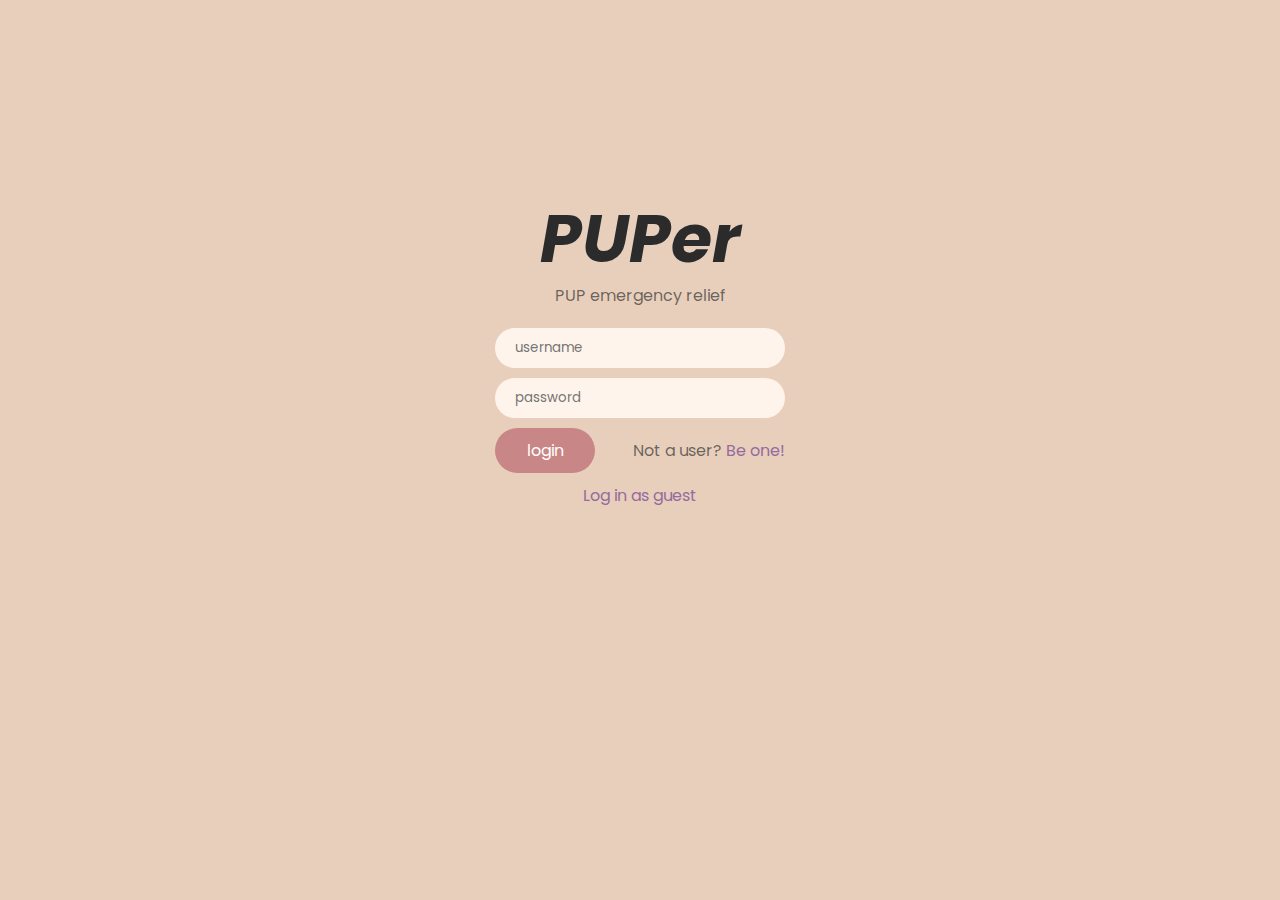
<file: index.html>
﻿<!DOCTYPE html>
<html lang="en">

<head>
	<meta http-equiv="Content-Security-Policy" content="upgrade-insecure-requests">
	<meta charset="UTF-8">
	<meta http-equiv="X-UA-Compatible" content="IE=edge">
	<meta name="viewport" content="width=device-width, initial-scale=1.0">
	<title>PUPer</title>
	<link rel="stylesheet" href="css/style.css">
	<script language="JavaScript" type="text/javascript" src="js/GET.js">
	</script>
</head>

<body>


	<form id="login" action="">
		<div class="padding"></div>
		<div class="flex-parent">
			<h1 lass="unselectable">PUPer</h1>
			<span class="not-button">PUP emergency relief</span>
			<div id="check" class="errorcheck"></div>
			<div>
				<input class="txt-input" type="text" name="Username" id="nameInput" value="" placeholder="username" />
			</div>
			<div>
				<input class="txt-input" type="password" name="Password" id="signupPass" value="" placeholder="password" />
			</div>
			<div class="flex-parent horizontal">
				<div>
					<input class="button next" type="submit" id="submit" name="submit" value="login" />
				</div>
				<div class="not-button unselectable">
					Not a user? <a href="sign1.html" class="highlight"> Be one! </a>
				</div>
			</div>
			<div>
				<a href="homepage.html" class="not-button highlight" onclick="loginGuest()">Log in as guest</a>
			</div>
		</div>
	</form>
	<!--<script language="JavaScript" type="text/javascript" src="js/getusername.js">
	</script>-->
	<!--<script language="JavaScript" type="text/javascript" src="js/usernamevalinlogin.js">
	</script>-->
	<script language="JavaScript" type="text/javascript" src="js/login.js">
	</script>
	<script language="JavaScript" type="text/javascript" src="js/validation.js">
	</script>
</body>

</html>
</file>
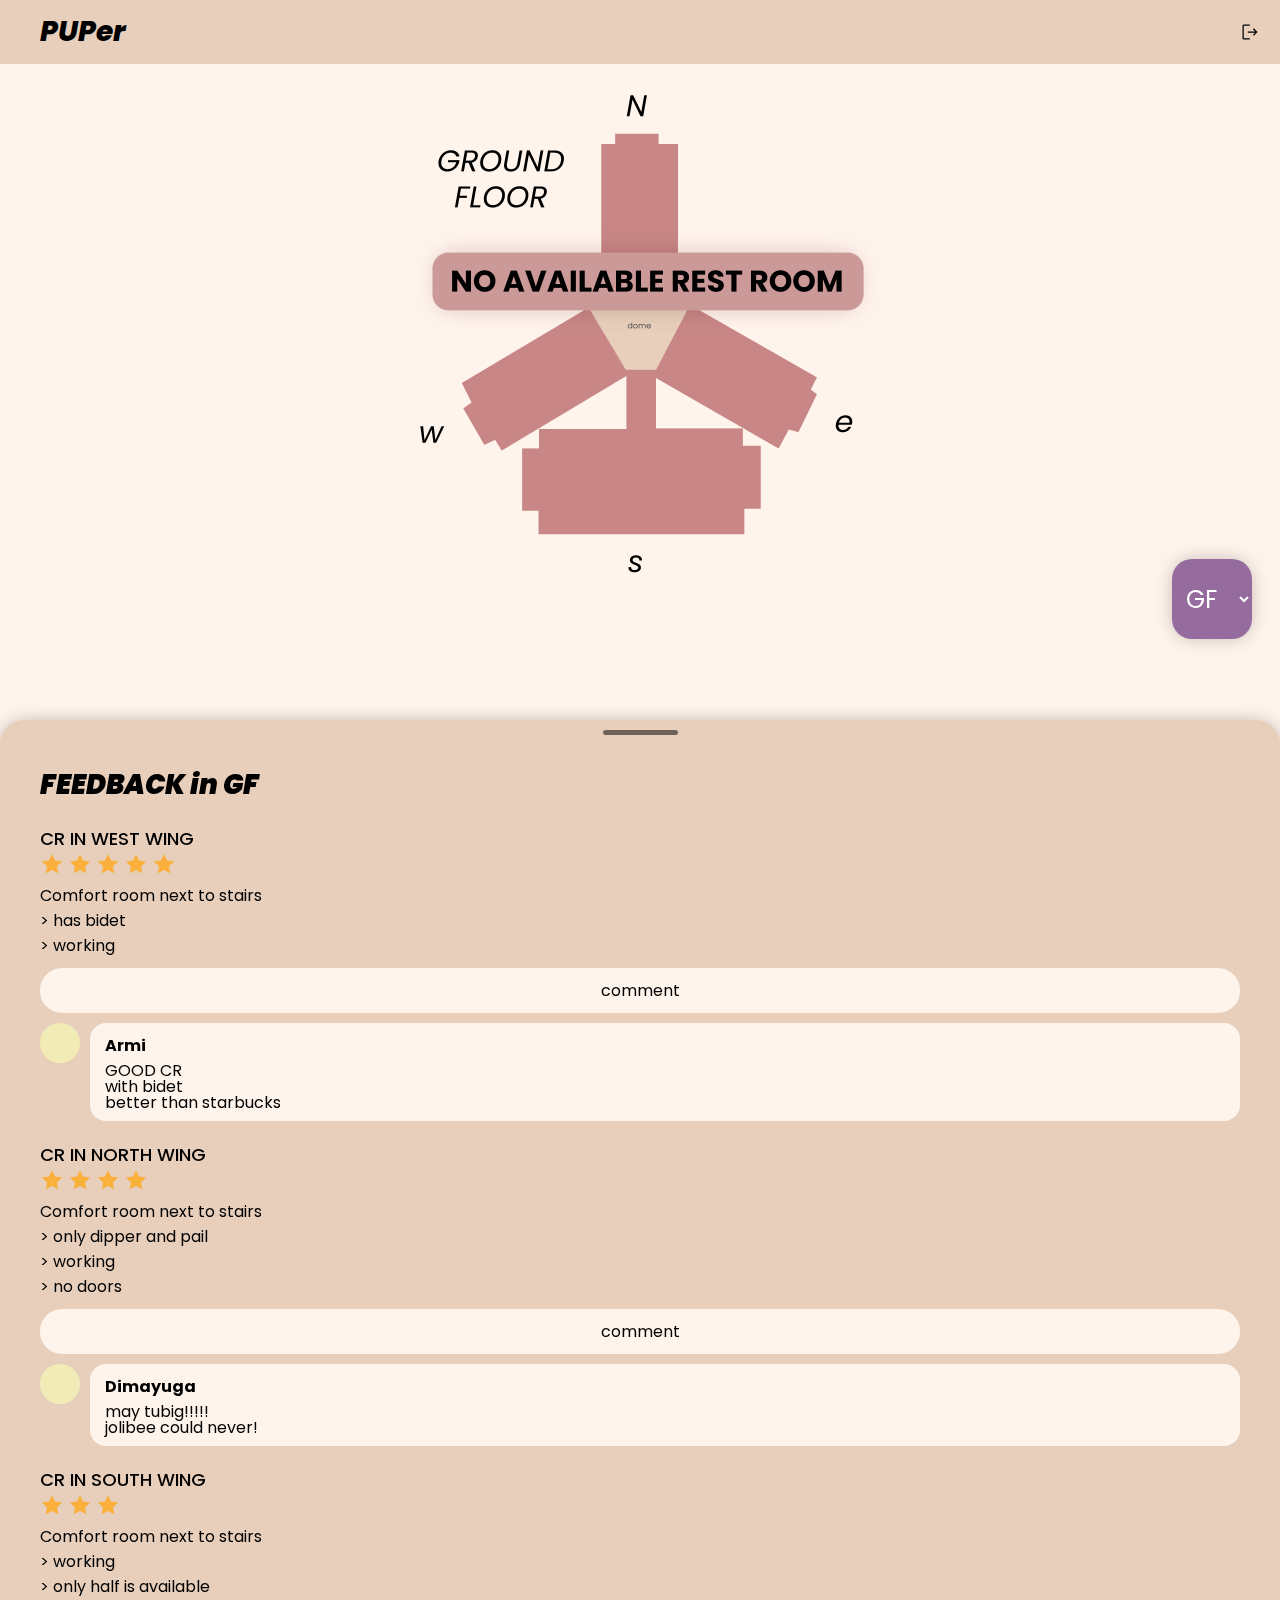
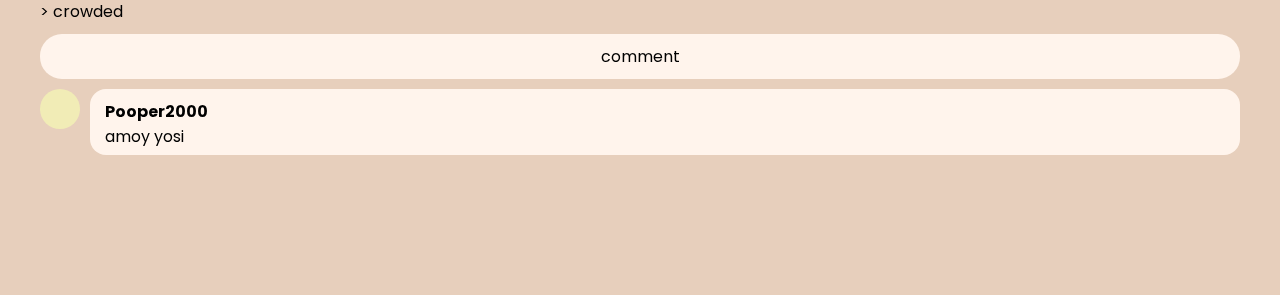
<file: homepage.html>
﻿<!DOCTYPE html>
<html lang="en">
<head>
    <meta http-equiv="Content-Security-Policy" content="upgrade-insecure-requests">
    <meta charset="UTF-8">
    <meta http-equiv="X-UA-Compatible" content="IE=edge">
    <meta name="viewport" content="width=device-width, initial-scale=1.0">
    <title>PUPer</title>
    <link rel="stylesheet" href="css/style.css">
    <link rel="stylesheet" href="css/homepage.css">
    <!--<script language="JavaScript" type="text/javascript" src="js/getusername.js">
    </script>-->
</head>
<body class="unselectable">
    <div class="head sticky">
        <div class="logo">PUPer</div>
        <div class="user" id="userDisplayHeader">user</div>
        <script language="JavaScript" type="text/javascript" src="js/usernamedisplay.js">
        </script>
        <div style="height: 20px; margin-left: auto; margin-right: 20px;">
            <a href="index.html">
                <img src="images/logout.svg" height="20px" alt="logout">
            </a>
        </div>
    </div>
    <div class="map flex-parent">
        <div>
            <div class="map-img">
                <img id="preview" src="images/map1.png"  alt="map">
            </div>
        </div>

    </div>
    <div class="floor-selector-parent">
        <!-- <div class="cr-select map flex-parent">
            <div>
                <div class="cr">
                    <input type="radio" name="3rd" id="3rdN" class="northcr">
                    <label for="3rdN"><div class="northcr"></div></label>
                    <input type="radio" name="3rd" id="3rdE" class="eastcr">
                    <label for="3rdE"><div class="eastcr"></div></label>
                    <input type="radio" name="3rd" id="3rdW" class="westcr">
                    <label for="3rdW"><div class="westcr"></div></label>
                </div>
                <img id="preview" src="images/map1.png"  alt="map">
            </div>
        </div> -->
        <select class="floor-selector" onchange="document.getElementById('preview').src = this.value; 
        document.getElementById('floor123').textContent = this.options[this.selectedIndex].text;" >
            <option value="images/map1.png" selected>GF</option>
            <option value="images/map2.png">2nd</option>
            <option value="images/map3.png">3rd</option>
            <option value="images/map4.png">4th</option>
            <option value="images/map5.png">5th</option>
            <option value="images/map6.png">6th</option>
        </select>
    </div>
    <div class="bottom sheet">
        <div class="line"></div>
        <div class="title">
            <H2 class="feed">
                FEEDBACK in <a id="floor123">GF</a>
            </H2>
        </div>
        <div class="title">
            <span>CR IN WEST WING</span>
        </div>
        <div class="rating">
            <img src="images/star.svg" alt="star" height="24px">
            <img src="images/star.svg" alt="star" height="24px">
            <img src="images/star.svg" alt="star" height="24px">
            <img src="images/star.svg" alt="star" height="24px">
            <img src="images/star.svg" alt="star" height="24px">
        </div>
        <div class="description">
            Comfort room next to stairs
            <br>> has bidet
            <br>> working
        </div>
        <div class="comments">
            <div class="comment">
                comment
            </div>
            <div class="comment-user">
                <div class="profile"></div>
                <div class="comment-box">
                    <div>
                        <strong>
                            Armi
                        </strong> 
                    </div>
                    <div class="comment-txt">
                        GOOD CR
                        <br>with bidet
                        <br>better than starbucks
                    </div>
                </div>
            </div>
            <div class="title">
                <span>CR IN NORTH WING</span>
            </div>
            <div class="rating">
                <img src="images/star.svg" alt="star" height="24px">
                <img src="images/star.svg" alt="star" height="24px">
                <img src="images/star.svg" alt="star" height="24px">
                <img src="images/star.svg" alt="star" height="24px">
            </div>
            <div class="description">
                Comfort room next to stairs
                <br>> only dipper and pail
                <br>> working
                <br>> no doors
            </div>
            <div class="comments">
                <div class="comment">
                    comment
                </div>
            <div class="comment-user">
                <div class="profile"></div>
                <div class="comment-box">
                    <div>
                        <strong>
                            Dimayuga
                        </strong> 
                    </div>
                    <div class="comment-txt">
                        may tubig!!!!!
                        <br>jolibee could never!
                    </div>
                </div>
            </div>
            <div class="title">
                <span>CR IN SOUTH WING</span>
            </div>
            <div class="rating">
                <img src="images/star.svg" alt="star" height="24px">
                <img src="images/star.svg" alt="star" height="24px">
                <img src="images/star.svg" alt="star" height="24px">
            </div>
            <div class="description">
                Comfort room next to stairs
                <br>> working
                <br>> only half is available
                <br>> crowded
            </div>
            <div class="comments">
                <div class="comment">
                    comment
                </div>
            <div class="comment-user">
                <div class="profile"></div>
                <div class="comment-box">
                    <div>
                        <strong>
                            Pooper2000
                        </strong> 
                    </div>
                    <div class="comment-txt">
                        amoy yosi
                    </div>
                </div>
            </div>
            <div class="padding"></div>
        </div>
    </div>
</body>
</html>
</file>
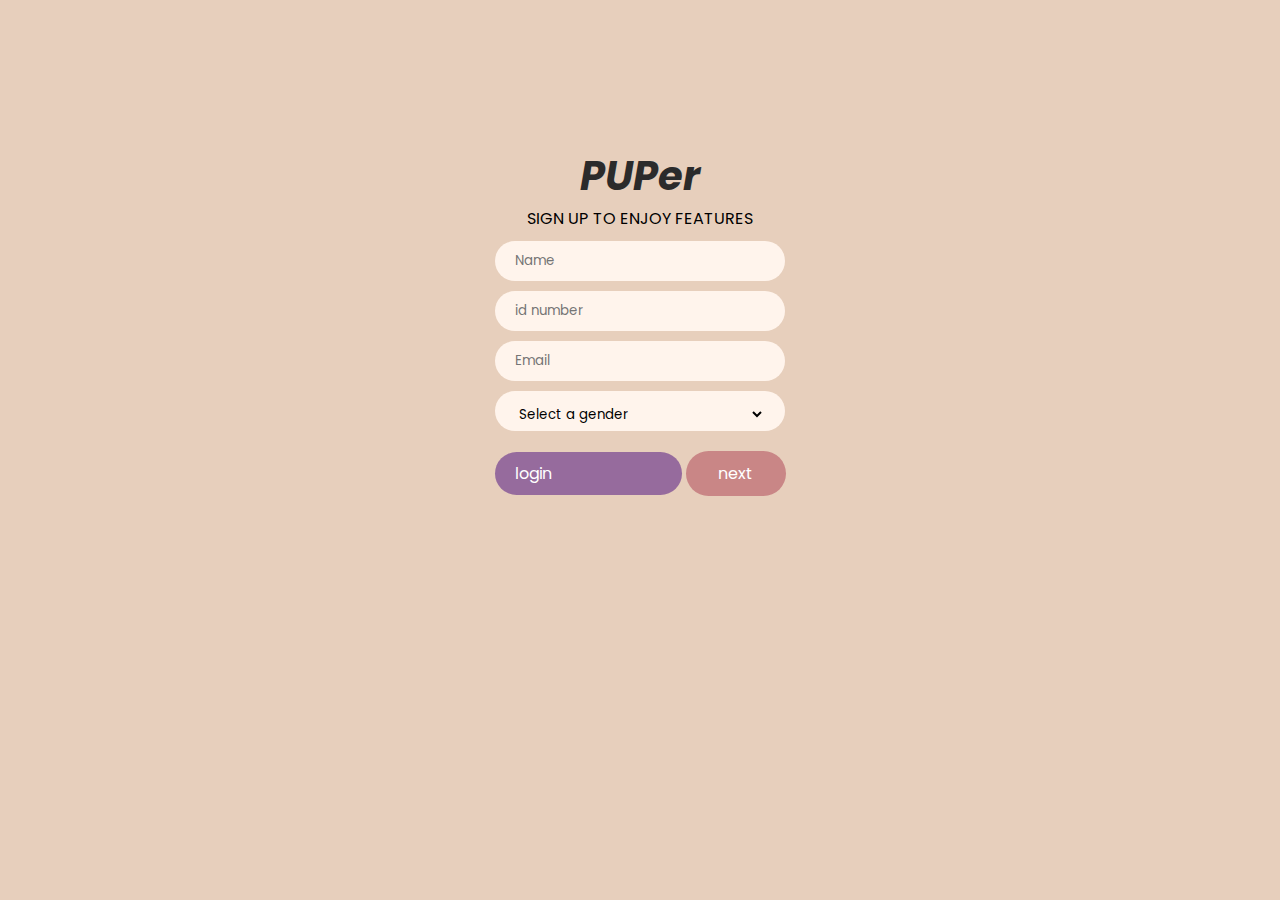
<file: sign1.html>
﻿<!DOCTYPE html>
<html lang="en">

<head>
	<meta http-equiv="Content-Security-Policy" content="upgrade-insecure-requests">
	<meta charset="UTF-8">
	<meta http-equiv="X-UA-Compatible" content="IE=edge">
	<meta name="viewport" content="width=device-width, initial-scale=1.0">
	<title>PUPer</title>
	<link rel="stylesheet" href="css/style.css">
    <script language="JavaScript" type="text/javascript" src="js/GET.js">
    </script>
</head>

<body>
    <form id = "form" action="">
        <div class="flex-parent sub">
            <div class="flex-parent">
                <h1 class="unselectable smaller">PUPer</h1>
                <span>SIGN UP TO ENJOY FEATURES</span>
                <div>
                    <input class="txt-input" type="text" id="firstname" name="firstname" value="" placeholder="Name" required>
                </div>
                <div>
                    <input class="txt-input" type="text" id="school_num" name="id" value="" placeholder="id number" title="Please input the right format: 20XX-12345-XX-X" required> <!--pattern = "/[2][0][0-9]{2}[\-][0-9]{5}[\-][A-Z]{2}[0-9]{1}+$/"11>-->
                </div>
                <div>
                    <input class="txt-input" type="email" id="email" name="mail" value="" placeholder="Email" required>
                </div>
                <div class="txt-input">
                    <select  name="gender" id="gender" required>
                        <option value="none" selected disabled hidden>Select a gender</option>
                        <option value="male">Male</option>
                        <option value="female">Female</option>
                    </select>
                </div>
                <div class="errorcheck" id ="check"></div>
                <div class="left unselectable">
                    <a href="index.html" class="button login">login</a>
                    <input class="button next" type="submit" id="submit" name="submit" value="next">
                </div>
            </div>
        </div>
    </form>
    <script language="JavaScript" type="text/javascript" src="js/signup.js">
    </script>
    <script language="JavaScript" type="text/javascript" src="js/validation.js">
    </script>
</body>
</html>
</file>
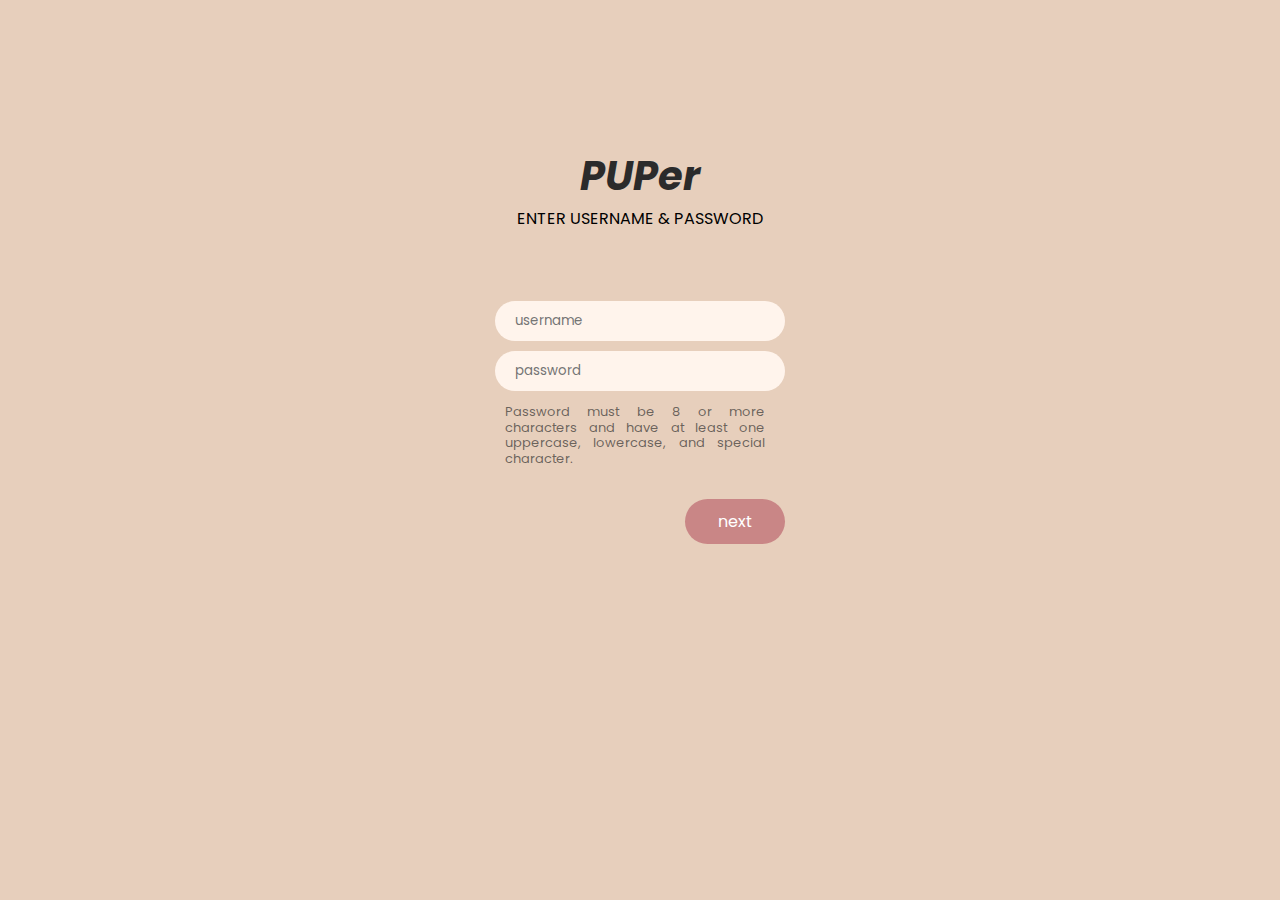
<file: sign2.html>
﻿<!DOCTYPE html>
<html lang="en">

<head>
	<meta http-equiv="Content-Security-Policy" content="upgrade-insecure-requests">
    <meta charset="UTF-8">
    <meta http-equiv="X-UA-Compatible" content="IE=edge">
    <meta name="viewport" content="width=device-width, initial-scale=1.0">
    <title>PUPer</title>
    <link rel="stylesheet" href="css/style.css">
    <script language="JavaScript" type="text/javascript" src="js/GET.js">
    </script>
</head>

<body>
    <form id = "form" action="">
        <div class="flex-parent sub">
            <div class="flex-parent">
                <h1 class="unselectable smaller">PUPer</h1>
                <span>ENTER USERNAME & PASSWORD</span>
                <BR></BR>
                <div>
                    <input class="txt-input" type="text" name="Username" id="nameInput" value="" placeholder="username" required />
                </div>
                <div>
                    <input class="txt-input" type="password" id="signupPass" name="Password" value="" placeholder="password" pattern="(?=.*[a-z])(?=.*[A-Z]).{8,}" title="Password should be 8 or more characters and have at least one uppercase and lowercase letter" required />
                    <p class="not-button note">Password must be 8 or more characters and have at least one uppercase, lowercase, and special character.</p>
                </div>
                <div class="errorcheck unselectable" id="check"></div>
                <div class="left">
                    <input class="button next" type="submit" id="submit_2" name="submit" value="next" />
                </div>
            </div>
        </div>
    </form>
    <script language="JavaScript" type="text/javascript" src="js/validation.js">
    </script>
    <script language="JavaScript" type="text/javascript" src="js/sign2.js">
    </script>
</body>
</html>
</file>
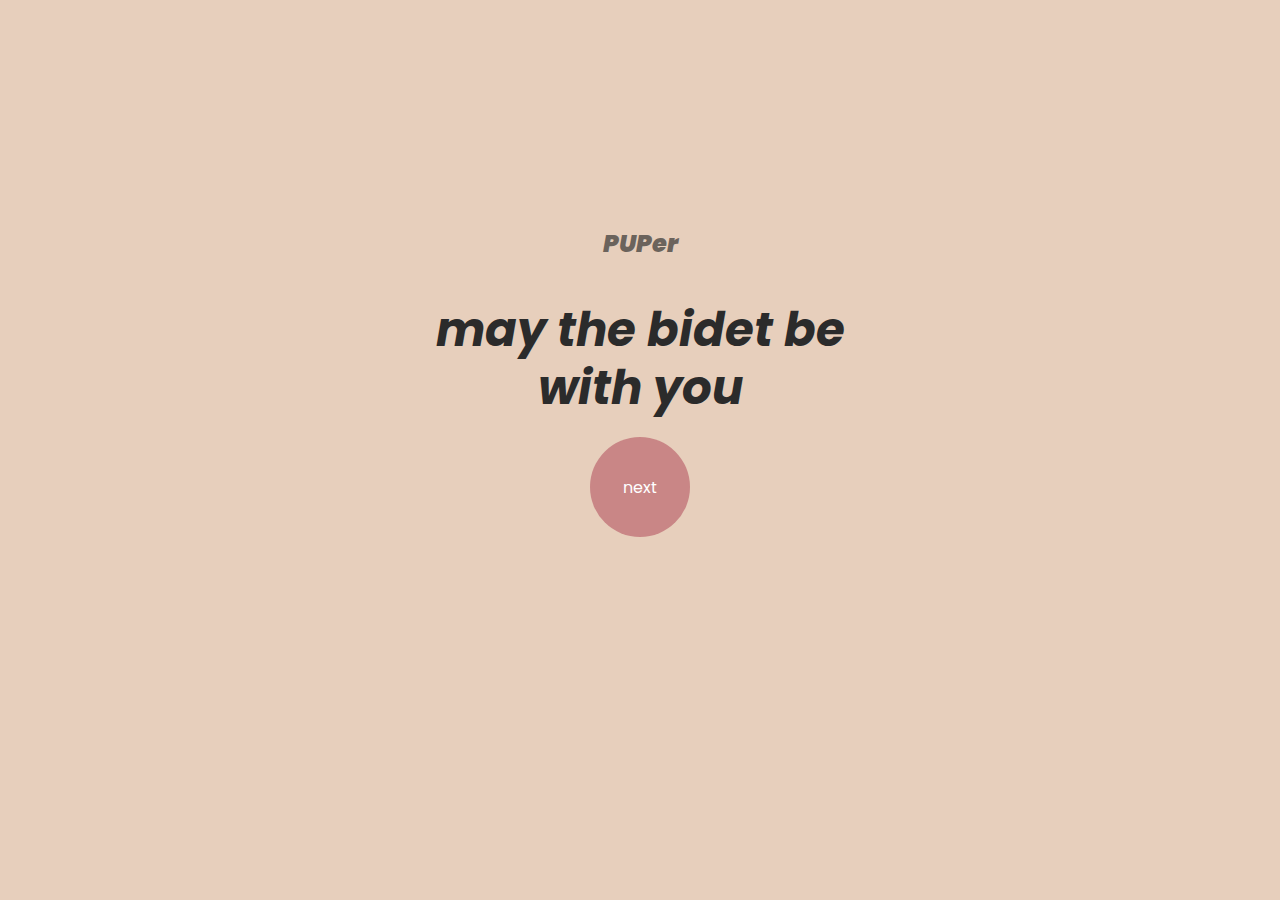
<file: sign3.html>
﻿<!DOCTYPE html>
<html lang="en">

<head>
	<meta http-equiv="Content-Security-Policy" content="upgrade-insecure-requests">
	<meta charset="UTF-8">
	<meta http-equiv="X-UA-Compatible" content="IE=edge">
	<meta name="viewport" content="width=device-width, initial-scale=1.0">
	<title>PUPer</title>
	<link rel="stylesheet" href="css/style.css">
</head>

<body>
    <form action="index.html">
    <div class="flex-parent">
        <h2 class="not-button">PUPer</h2>
        <div class="bidet">
            <h1>may the bidet be <BR>with you</h1>
        </div>
        <div class="bidet">
            <input class="button next" type="submit" id="submit_3" value="next">
        </div>
    </div>
    </form>
</body>    
</html>
</file>
<file: css/style.css>
@import url('https://fonts.googleapis.com/css2?family=Poppins:ital,wght@0,400;0,500;1,900&display=swap');
* {
    border: 0;
    padding: 0;
    font-family: 'Poppins', sans-serif;

}
.unselectable {
    -webkit-touch-callout: none;
    -webkit-user-select: none;
    -khtml-user-select: none;
    -moz-user-select: none;
    -ms-user-select: none;
    user-select: none;
}

* h1 {
    font-weight: bolder;
    font-style: italic;
    font-size: 50pt;
    color: #2B2B2B;
    margin: 0;
    line-height: 1;
}
h1.smaller{
    font-size: 30pt;
    padding-top: 40px;
}
* h2 {
    font-weight: 900;
    font-style: italic;
    padding-top: 10vh;
}
.bidet > h1{
        font-size: 35pt;
        text-align: center;
        padding: 10px 20px;
        line-height: 1.25;
    }
.bidet > input {
        height: 100px;
        border-radius: 50%;
    }


/* align */
.left {
    /* width: 250px; */
    margin-left: auto; 
    margin-right: 0;
}
body {
    background-color: #E7CFBC;
    height: 100%;
    /* align-content: center; */
    padding-top: 12vh;
}
.flex-parent {
    display: flex;
    justify-content: center;
    align-items: center;
    /* align-content: space-between; */
    flex-direction: column;
    /* border-style: dashed; */
    gap: 10px;
    /* width: 500px; */
}
.sub {
    /* justify-content: left; */
    display: flex;
    align-self: start;
    /* align-content: ; */
    flex-direction: row;
}
.horizontal {
    flex-direction: row;
    width: 290px;
    /* padding-top: 20px; */
    justify-content: space-between;
}
.txt-input {
    width: 250px;
    height: 20px;
    border-radius: 20px;
    padding: 10px 20px;
    background-color: #FFF4EC;
}
.txt-input select {
    /* display: none; */
    /* height: 50px; */
    background-color: #ffffff00;
    width: 100%;
    padding: 0;
}
.button {
    /* height: 20px; */
    font-size: 16px;
    padding: 10px 20px;
    background-color: #C98686;
    color: #ffffff;
    border: 0;
    border-radius: 30px;
    transition-duration: 0.4s;
}
.button:hover {
    background-color: #4CAF50; /* Green */
    color: white;
    cursor: pointer;
}
.login {
    width: 100px;
    padding-right: 130px;
    background-color: #966B9D;
    text-align: center;
    text-decoration: none;
}
.next {
    width: 100px;
}
.not-button {
    background-color: #ffffff00;
    color: #2b2b2ba7;
}
.guest {
    font-size: 11pt;
    padding-top: 40px;
}
.highlight {
    color: #966B9D;
    text-decoration: none;
}
.errorcheck {
    color: white;
    width: 290px;
    text-align: center;
    /* position: fixed; */
    background-color: rgb(140, 0, 0);
    margin: 0;
    padding: 0;
    border-radius: 50px;
    font-size: .75rem;
    font-weight: bold;
}
.note  {
    width: 260px;
    text-align: justify;
    padding: 0 10px 0 10px;
    font-size: small;
    line-height: 1.2;
}
.padding {
    padding-top: 10vh;
}
</file>
<file: css/homepage.css>
* {
    padding: 0;
    margin: 0;
}

body {
    background-color: #FFF4EC;
    padding: 0;
}
.head  {
    padding: 0;
    border: 0;
    margin: 0;
    background-color: #E7CFBC;
    height: 64px;
    display: flex;
    align-items: center;
    justify-content: space-around;
}
.sticky{
    top: 0;
    width: 100%;
    position: fixed;
}
.logo {
    font-size: 28px;
    font-weight: 800;
    font-style: italic;
    text-align: center;
    height: 100%;
    line-height: 64px;
    margin-left: 40px;
}
.user {
    margin-left: 20px;
    margin-right: auto;
}
.map {
    position: fixed;
    top: 64px;
    width: 100%;
    height: 80vh;
    justify-content:start;
}
.floor {
    margin-top: 10px;
    text-align: center;
    width: 100%;
}
.map-img img {
    width: auto;
    max-height: 60vh;
}
.floor-selector-parent {
    display: flex;
    width: 100vw;
    justify-content: space-around;
    position: fixed;
    top: 64px;
    width: 100vw;
    height: 80vh;
    justify-content:start;
}
.floor-selector {
    width: 80px;
    height: 80px;
    line-height: 50px;
    border-radius: 20px;
    margin-top: 55vh;
    margin-left: auto;
    margin-right: 28px;
    padding: 10px;
    background-color: #966B9D;
    color: white;
    font-size: 24px;
    box-shadow: 0 0 20px -4px rgba(0, 0, 0, 0.338);
}
.sheet {
    background-color: #E7CFBC;
    border-radius: 24px;
    border-bottom-left-radius: 0;
    border-bottom-right-radius: 0;
    padding: 0 40px;
}
.bottom {
    position: relative;
    margin-top: 80vh;
    height: 100%; 
    display: flex;
    flex-direction: column;
    align-items: flex-start;
    box-shadow: 0 0 20px -4px rgba(0, 0, 0, 0.338);
}
.line {
    background-color: rgba(0, 0, 0, 0.521);
    height: 5px;
    width: 75px;
    margin: 10px 0;
    border-radius: 5px;
    margin-left: auto;
    margin-right: auto;
}
.sheet .title {
    font-size: 18px;
    font-weight: 500;
    padding-top: 20px;
}
.comments {
    /* background-color: #966B9D; */
    width: 100%;
    margin-top: 10px;
}
.comment-user {
    display: flex;
    column-gap: 10px;
    row-gap: 10px;
    padding-top: 10px;
}
.comments .comment {
    width: 100%;
    text-align: center;
    background-color: #FFF4EC;
    padding: 10px 0;
    border-radius: 22px;
    flex-grow: 100;
}
.comment-user .profile {
    height: 40px;
    width: 40px;
    background-color: rgb(241, 236, 182);
    border-radius: 50%;
    flex-shrink: 0;
}
.comment-txt {
    line-height: 1rem;
    padding-top: 5px;
    flex-shrink: 2;
}
.comment-box {
    background-color: #FFF4EC;
    width: 100%;
    border-radius: 16px;
    padding: 10px 15px 10px 15px;
}
.padding {
    padding-bottom: 50px;
}
.cr-select {
    width: auto;
    max-height: 60vh;
    justify-content: flex-start;
    width: 100vw;
}
.cr-select > div {
    background-color: #6b9d7300;
    margin-left: auto;
    margin-right: auto;
}
.cr {
    position: absolute;
    z-index: 400;
}
.cr input{
    display: none;
    width: 20px;
}
.cr label div{
    width: 9vh;
    height: 9vh;
    background-color: #966b9d00;
    position: relative;

}
/* debugging */
.cr input:checked + label>div{
    /* color: red; */
    background-color: rgb(253, 0, 0);
}
.cr-select img {
    width: auto;
    max-height: 60vh;
    opacity: 0%;
}
.northcr {
    right: -28.3869vh !important; 
    bottom: -15.2355vh !important;
}
.eastcr{
    top: 20.3743vh !important; 
    left: 31.6459vh !important;
}
.westcr{
    top: 6.20535vh !important; 
    left: 18.3494vh !important;
}
.feed {
    margin-top: 0;
    padding-top: 0;
}
</file>
